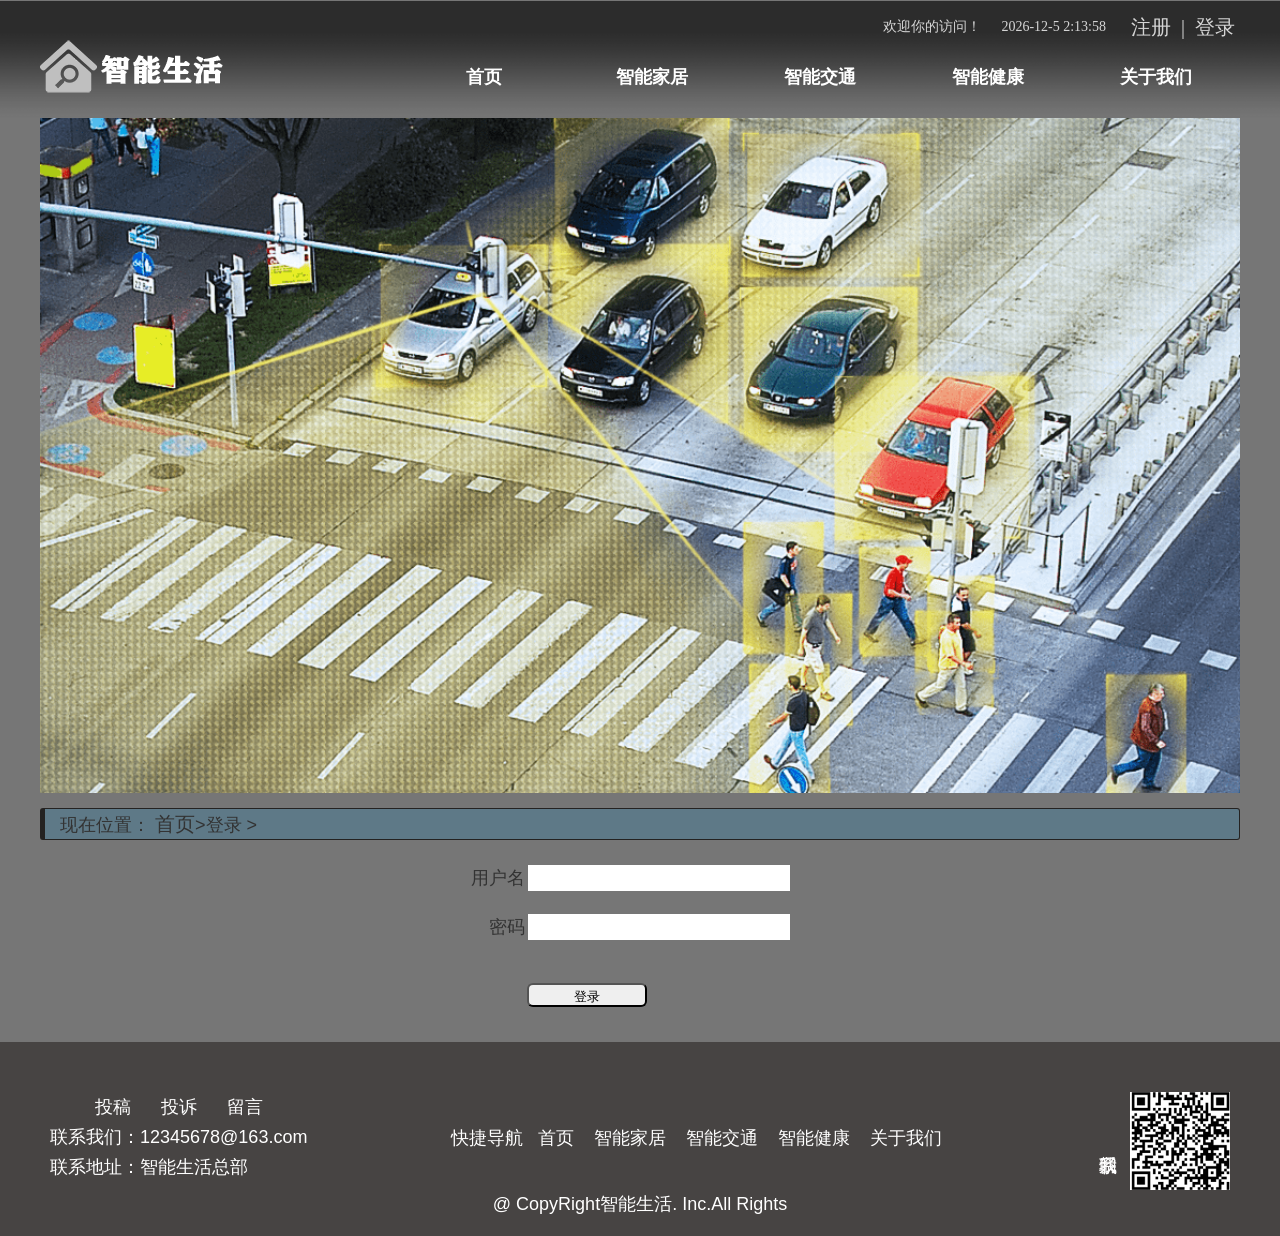
<file: login.html>
<!DOCTYPE html>
<html>
    <head>
        <meta http-equiv="Content-Type" content="text/html; charset=utf-8" />
        <meta name="viewport" content="width=device-width,initial-scale=1.0, maximum-scale=1.0, user-scalable=0" />
        <meta name="format-detection" content="telephone=no" />
        <title>登录-智能生活</title>

        <link rel="stylesheet" type="text/css" href="css/style.css" />
        <link rel="icon" href="images./icon.png">
        <script src="js/time.js"></script>

    </head>

    <body>
        <div class="topMain">
            <div class="topLeft">
            <a href="index.html" title="智能交通"><img src="images/logo01.png" alt="智能交通">
            <!-- 智能交通 -->
            </a>
        </div>
        <div class="topRight">
            <div class="topRight_t">
                <div class="welcome">欢迎你的访问！</div>
                    <div class="time">
                        <p id="datetime"></p>
                    </div>
            <ul class="login_r">
                <li><a href="reg.html">注册</a></li>
                <li>|</li>
                <li  class="hover"><a href="login.html">登录</a></li>
            </ul>
            </div>
            <ul class="topRight_b">
                <li><a href="index.html">首页</a></li>
                <li><a href="aqcs.html" target="_self">智能家居</a></li>	
                <li><a href="znjt.html" target="_self">智能交通</a></li>
                <li><a href="vod.html" target="_self">智能健康</a></li>
                <li><a href="login.html" target="_self">关于我们</a></li>   
            </ul>
        </div>
        </div>

        <div id="wrapper">
            <div class="banner">
                <img src="images/lb1.jpg"  alt="智能生活"class="box2">
            </div>

            <div id="cont_wp">
                <div id="map">
                    <div class="browse">现在位置： <a title="返回首页" href="index.html">首页</a>&gt;登录  &gt;</div>
                </div>
                <div class="zhuce">
                    <form action="#" method="post" name="mylogin">
                        <table width="100%" height="170" border="0" align="center">
                            <tr>
                                <td width="382" height="29"><div align="right">用户名</div></td>
                                <td width="566"><input name="username" type="text" class="bda" /></td>
                            </tr>
                            <tr>
                                <td height="65"><div align="right">密码</div></td>
                                <td><input name="password" type="password" class="bda" /></td>
                            </tr>
                            <tr>
                                <td>&nbsp;</td>
                                <td><input type="button" value="登录" onClick="login()" class="btn" /></td>
                            </tr>
                        </table>
                    </form>
                    <script>
                        function login()
                        {
                            username=document.mylogin.username.value;
                            password=document.mylogin.password.value;

                            if(username=="")
                            {
                                alert('用户名不能为空')
                                return false;
                            }
                            if(username.length>10)
                            {
                                alert('用户名长度不超过10字符')
                                return false;
                            }

                            if(password=="")
                            {
                                alert('密码不能为空')
                                return false;
                            }
                            if(password.length>6)
                            {
                                alert('密码长度不超过6字符')
                                return false;
                            }
                            if(username!='html5kc'||password!='123456')
                            {
                                alert('用户名或密码错误')
                                return false;
                            }

                            alert('登录成功')
                            self.location='home.html';

                        }
                    </script>
                </div>

            </div>

            <div style="clear:both"></div>
        </div>
        <div id="footer">
            <p>Copyright &#169; 智能交通</p>
        </div>
        <div class="foot">
            <div class="ftfx">
                <div class="fta">
                    <p class="a1"><a href="#">投稿</a><a href="#">投诉</a><a href="#">留言</a></p>
                    <p>联系我们：12345678@163.com</p>
                    <p>联系地址：智能生活总部</p>
                </div>
                <div class="ftb">
                    <span>快捷导航</span>
                    <a href="#">首页</a><a href="#">智能家居</a><a href="#">智能交通</a><a href="#">智能健康</a><a href="#">关于我们</a>
                </div>
                <div class="ftc">
                    <div class="c1">
                        联系我们
                    </div>
                    <div class="c2">
                        <img src="images/ma.png" alt="二维码">
                    </div>
                </div>
            </div>
            <p align="center">
                @ CopyRight智能生活. Inc.All Rights 
            </p>
    </div>
    </body>
</html>
</file>
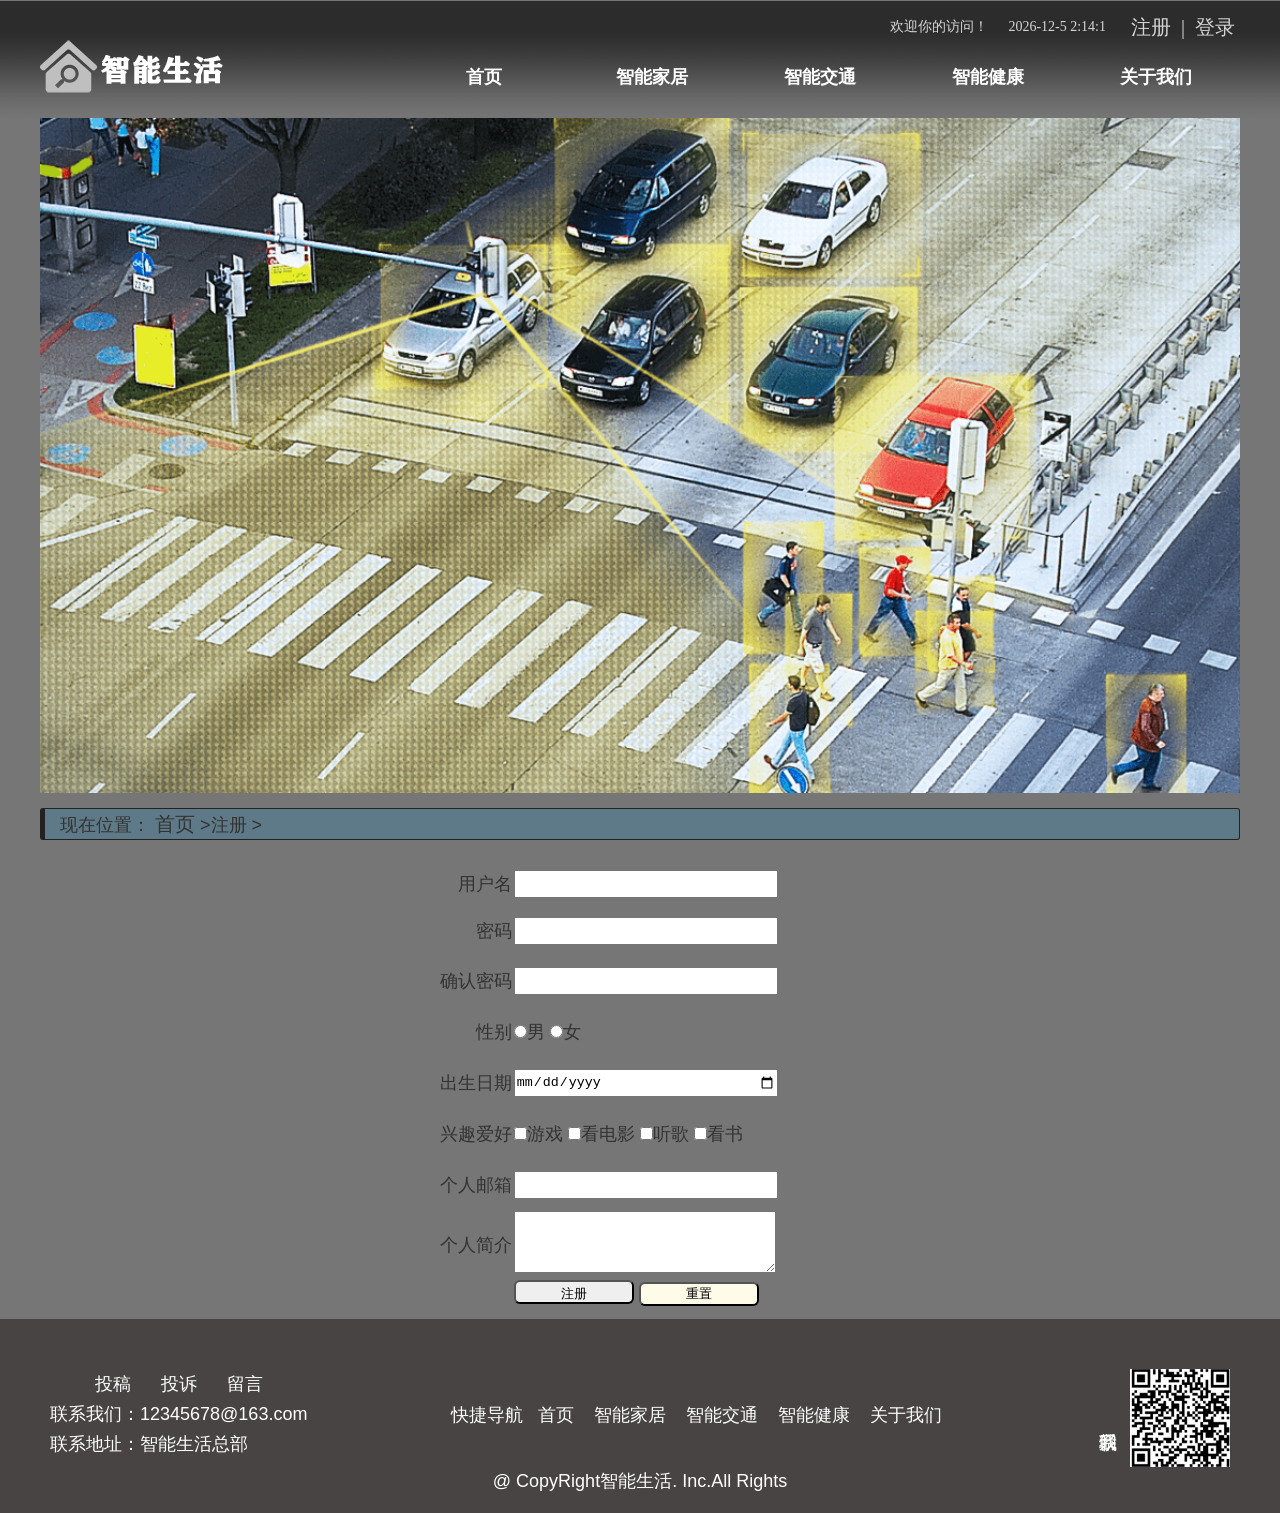
<file: reg.html>
<!DOCTYPE html>
<html>
    <head>
        <meta http-equiv="Content-Type" content="text/html; charset=utf-8" />
        <meta name="viewport" content="width=device-width,initial-scale=1.0, maximum-scale=1.0, user-scalable=0" />
        <meta name="format-detection" content="telephone=no" />
        <title>注册-智能生活</title>
        <style type="text/css">
        <link rel="icon" href="images./icon.png">

            .t2{ width:300px; height:25px; line-height:25px;}
            .t3{ width:95%; height:200px; line-height:25px;}
            table td{ border:none}
            .p2{ width:120px; height:30px; line-height:30px; cursor:pointer; background:#242221; color:#FFFFFF; border:1px solid #CCCCCC;}

        </style>
        <link rel="stylesheet" type="text/css" href="css/style.css" />
        <script src="js/time.js"></script>

    </head>

    <body>

    <div class="topMain">
    <div class="topLeft">
        <a href="index.html" title="智能交通"><img src="images/logo01.png" alt="智能交通">
            <!-- 智能交通 -->
        </a>
    </div>
    <div class="topRight">
        <div class="topRight_t">
            <div class="welcome">欢迎你的访问！</div>
            <div class="time">
                <p id="datetime"></p>
               </div>
            <ul class="login_r">
                <li  class="hover"><a href="reg.html">注册</a></li>
                <li>|</li>
                <li><a href="login.html">登录</a></li>
            </ul>
        </div>
        <ul class="topRight_b">
                <li><a href="index.html">首页</a></li>
                <li><a href="aqcs.html" target="_self">智能家居</a></li>	
                <li><a href="znjt.html" target="_self">智能交通</a></li>
                <li><a href="vod.html" target="_self">智能健康</a></li>
                <li><a href="login.html" target="_self">关于我们</a></li>   
        </ul>
    </div>
        </div>

        <div id="wrapper">
            <div class="banner">
            <img src="images/lb1.jpg" alt="智能生活" class="box2">
            </div>
            <div id="cont_wp">
                <div id="map">
                    <div class="browse">现在位置： <a title="返回首页" href="index.html">首页</a>  &gt;注册 &gt;</div>
                </div>
                <div class="zhuce">
                    <form action="#" method="post" name="zhuce">
                        <table width="100%" height="195" border="0" align="center">
                            <tr>
                                <td width="371" height="42"><div align="right">用户名</div></td>
                                <td width="577"><input name="username" type="text" class="bda" /></td>
                            </tr>
                            <tr>
                                <td height="47"><div align="right">密码</div></td>
                                <td><input name="password" type="password" class="bda" /></td>
                            </tr>
                            <tr>
                                <td height="49"><div align="right">确认密码</div></td>
                                <td><input name="password2" type="password" class="bda" /></td>
                            </tr>
                            <tr>
                                <td height="49"><div align="right">性别</div></td>
                                <td><input type="radio" name="sex" value="男"><label>男</label>
                                <input type="radio" name="sex" value="女"><label>女</label>
                                </td>
                            </tr>
                            <tr>
                                <td height="49"><div align="right">出生日期</div></td>
                                <td>
                                    <input type="date" name="rq" class="bda">
                                </td>
                            </tr>
                            <tr>
                                <td height="49"><div align="right">兴趣爱好</div></td>
                                <td>
                                    <input type="checkbox" name="xq"><label>游戏</label>
                                    <input type="checkbox" name="xq"><label>看电影</label>
                                    <input type="checkbox" name="xq"><label>听歌</label>
                                    <input type="checkbox" name="xq"><label>看书</label>
                                </td>
                            </tr>
                            <tr>
                                <td height="49"><div align="right">个人邮箱</div></td>
                                <td>
                                    <input type="email" name="email" class="bda">
                                </td>
                            </tr>
                            <tr>
                                <td height="49"><div align="right">个人简介</div></td>
                                <td>
                                    <textarea name="grjs" class="grjs"></textarea>
                                </td>
                            </tr>
                            <tr>
                                <td>&nbsp;</td>
                                <td><input type="button" value="注册" onClick="reg()" class="btn" />
                                    <input type="reset" value="重置" class="reset">
                            </tr>
                        </table>
                    </form>
                    <script src="js/yz.js"></script>
                </div>
            </div>
            <div style="clear:both"></div>
        </div>
<div id="footer">
            <p>Copyright &#169; 智能交通</p>
        </div>
        <div class="foot">
            <div class="ftfx">
                <div class="fta">
                    <p class="a1"><a href="#">投稿</a><a href="#">投诉</a><a href="#">留言</a></p>
                    <p>联系我们：12345678@163.com</p>
                    <p>联系地址：智能生活总部</p>
                </div>
                <div class="ftb">
                    <span>快捷导航</span>
                    <a href="#">首页</a><a href="#">智能家居</a><a href="#">智能交通</a><a href="#">智能健康</a><a href="#">关于我们</a>
                </div>
                <div class="ftc">
                    <div class="c1">
                        联系我们
                    </div>
                    <div class="c2">
                        <img src="images/ma.png" alt="二维码">
                    </div>
                </div>
            </div>
            <p align="center">
                @ CopyRight智能生活. Inc.All Rights 
            </p>
    </div>
</body>
</html>
</file>
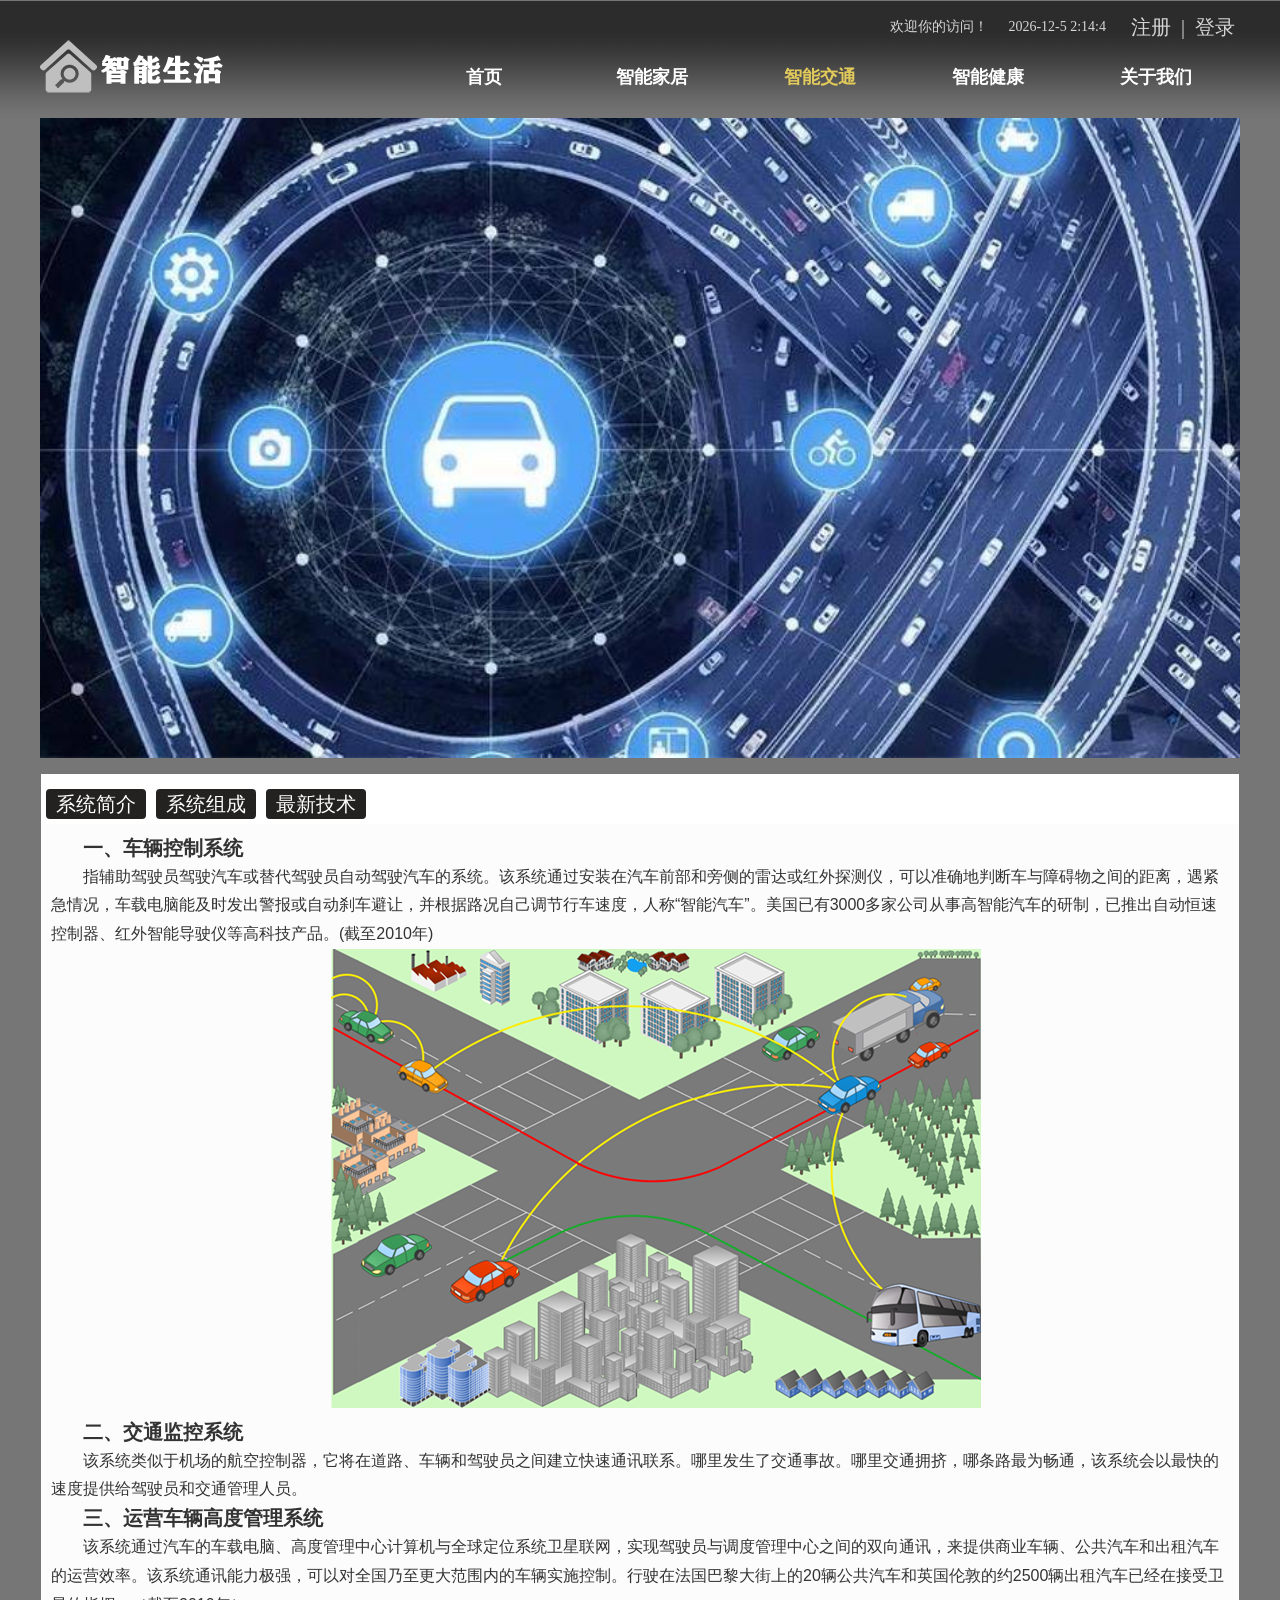
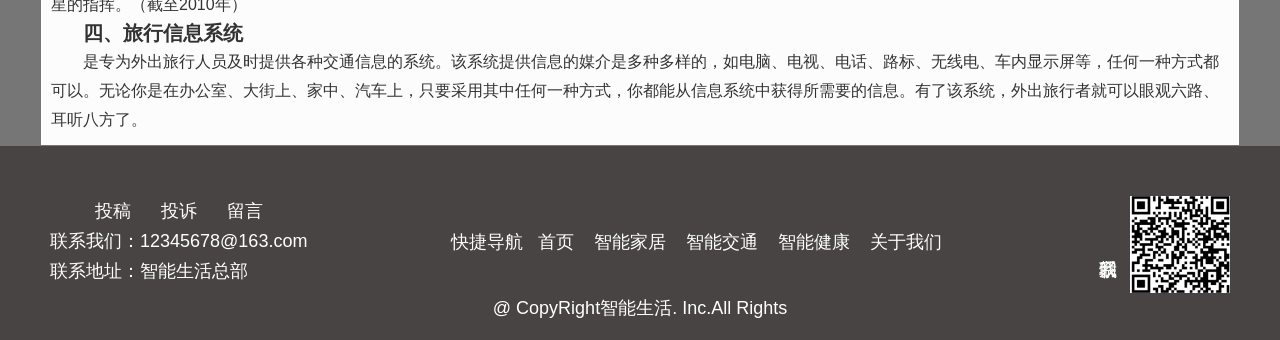
<file: xtzc.html>
<!DOCTYPE html>
<html>
    <head>
        <meta http-equiv="Content-Type" content="text/html; charset=utf-8" />
        <meta name="viewport" content="width=device-width,initial-scale=1.0, maximum-scale=1.0, user-scalable=0" />
        <meta name="format-detection" content="telephone=no" />
        <title>智能交通</title>

        <link rel="stylesheet" type="text/css" href="css/style.css" />
        <link rel="icon" href="images./icon.png">
        <script src="js/time.js"></script>
    </head>

    <body>
        <div class="topMain">
        <div class="topLeft">
        <a href="index.html" title="智能交通"><img src="images/logo01.png" alt="智能交通"></a>
        </div>
            <div class="topRight">
            <div class="topRight_t">
                <div class="welcome">欢迎你的访问！</div>
                    <div class="time">
                    <p id="datetime"></p>
                    </div>
                        <ul class="login_r">
                            <li><a href="reg.html">注册</a></li>
                            <li>|</li>
                            <li><a href="login.html">登录</a></li>
                        </ul>
            </div>
       <ul class="topRight_b">
				<li ><a href="index.html">首页</a></li>
				<li><a href="znjj--nrjj.html" target="_self">智能家居</a></li>	
				<li class="hover"><a href="znjt.html" target="_self">智能交通</a></li>
				<li><a href="znjk--nrjj.html" target="_self">智能健康</a></li>
				<li><a href="gywm.html" target="_self">关于我们</a></li>   </ul>
        </div>
        </div>
        <div id="wrapper">
            <div class="banner">
                <img src="images/c0.jpeg" alt="智能交通系统" class="box2">
            </div>
            <div class="zlbox">
                <div class="mynav">
                    <ul>
                        <li><a href="znjt.html">系统简介</a></li>
                        <li><a href="xtzc.html">系统组成</a></li>
                        <li><a href="zxjs.html">最新技术</a></li>
                    </ul>
                </div>
                <div class="rwzs">
                    <div class="art_entry">

                        <h1>一、车辆控制系统</h1>
                        <p>指辅助驾驶员驾驶汽车或替代驾驶员自动驾驶汽车的系统。该系统通过安装在汽车前部和旁侧的雷达或红外探测仪，可以准确地判断车与障碍物之间的距离，遇紧急情况，车载电脑能及时发出警报或自动刹车避让，并根据路况自己调节行车速度，人称“智能汽车”。美国已有3000多家公司从事高智能汽车的研制，已推出自动恒速控制器、红外智能导驶仪等高科技产品。(截至2010年)</p>
                        <div class="ctimg"><img src="images/c2.jpg" alt="车辆控制系统"></div>
                        <h1>二、交通监控系统</h1>
                        <p>该系统类似于机场的航空控制器，它将在道路、车辆和驾驶员之间建立快速通讯联系。哪里发生了交通事故。哪里交通拥挤，哪条路最为畅通，该系统会以最快的速度提供给驾驶员和交通管理人员。</p>
                        <h1>三、运营车辆高度管理系统</h1>
                        <p>该系统通过汽车的车载电脑、高度管理中心计算机与全球定位系统卫星联网，实现驾驶员与调度管理中心之间的双向通讯，来提供商业车辆、公共汽车和出租汽车的运营效率。该系统通讯能力极强，可以对全国乃至更大范围内的车辆实施控制。行驶在法国巴黎大街上的20辆公共汽车和英国伦敦的约2500辆出租汽车已经在接受卫星的指挥。（截至2010年）</p>
                        <h1>四、旅行信息系统</h1>
                        <p>是专为外出旅行人员及时提供各种交通信息的系统。该系统提供信息的媒介是多种多样的，如电脑、电视、电话、路标、无线电、车内显示屏等，任何一种方式都可以。无论你是在办公室、大街上、家中、汽车上，只要采用其中任何一种方式，你都能从信息系统中获得所需要的信息。有了该系统，外出旅行者就可以眼观六路、耳听八方了。</p>
                    </div>
                </div>
            </div>
        </div>
        <div id="footer">
            <p>Copyright &#169; 智能交通</p>
        </div>
        <div class="foot">
            <div class="ftfx">
                <div class="fta">
                    <p class="a1"><a href="#">投稿</a><a href="#">投诉</a><a href="#">留言</a></p>
                    <p>联系我们：12345678@163.com</p>
                    <p>联系地址：智能生活总部</p>
                </div>
                <div class="ftb">
                    <span>快捷导航</span>
                    <a href="index.html">首页</a><a href="znjj--nrjj.html">智能家居</a><a href="znjt.html">智能交通</a><a href="znjk--nrjj.html">智能健康</a><a href="gywm.html">关于我们</a>
                </div>
                <div class="ftc">
                    <div class="c1">
                        联系我们
                    </div>
                    <div class="c2">
                        <img src="images/ma.png" alt="二维码">
                    </div>
                </div>
            </div>
            <p align="center">
                @ CopyRight智能生活. Inc.All Rights 
            </p>
        </div>
    </body>
</html>
</file>
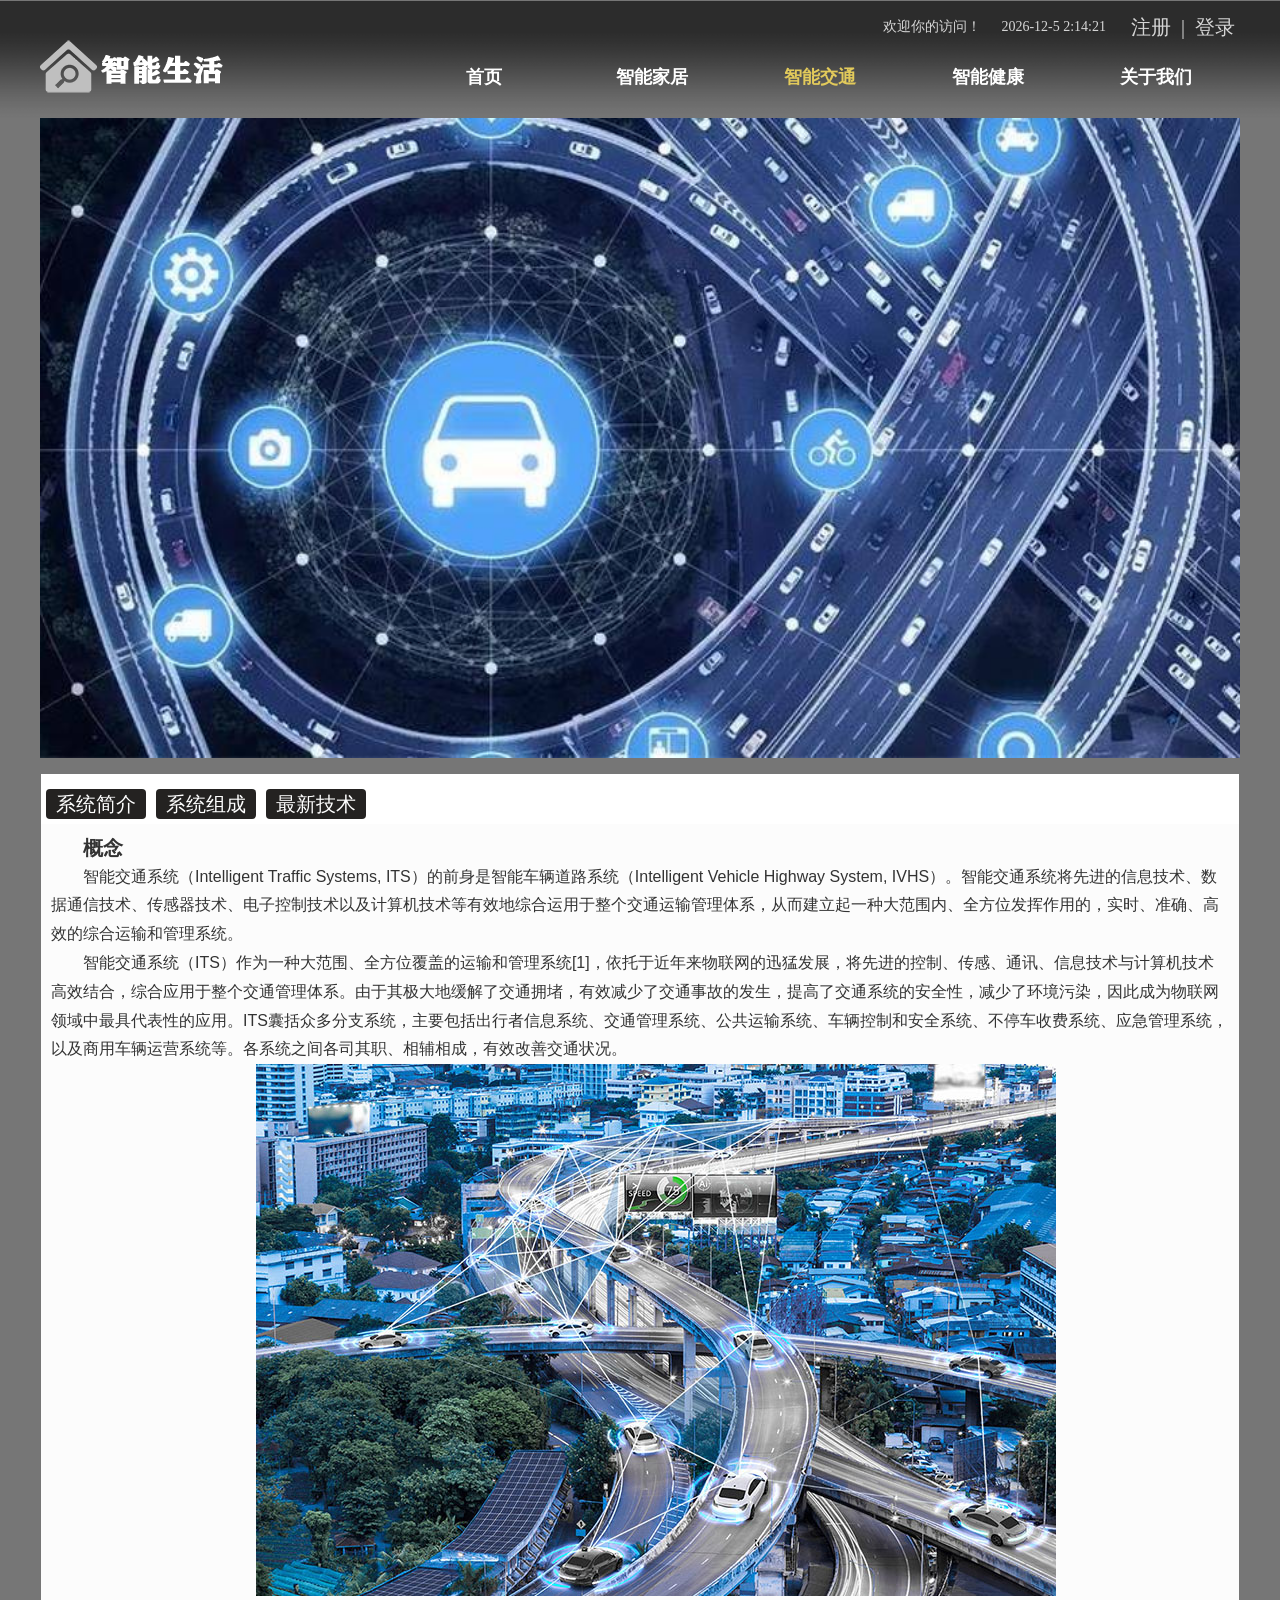
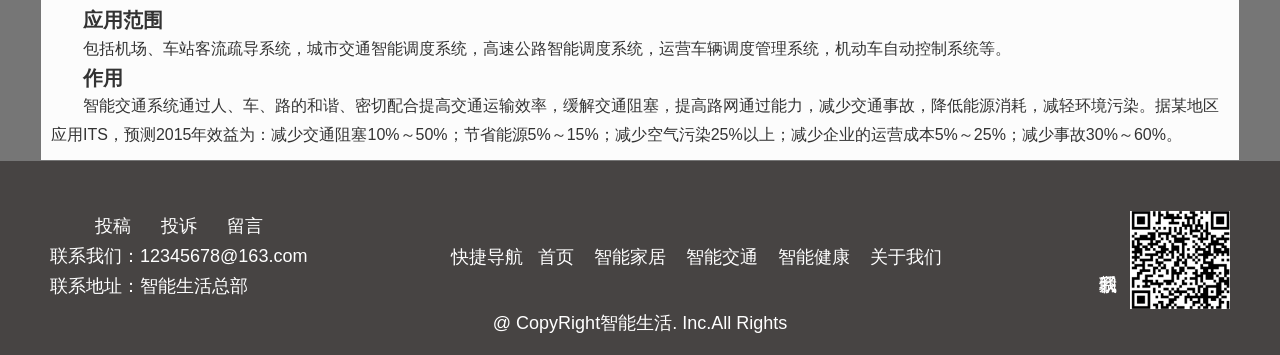
<file: znjt.html>
<!DOCTYPE html>
<html>
    <head>
        <meta http-equiv="Content-Type" content="text/html; charset=utf-8" />
        <meta name="viewport" content="width=device-width,initial-scale=1.0, maximum-scale=1.0, user-scalable=0" />
        <meta name="format-detection" content="telephone=no" />
        <title>智能交通</title>

        <link rel="stylesheet" type="text/css" href="css/style.css" />
        <link rel="icon" href="images./icon.png">
        <script src="js/time.js"></script>
    </head>

    <body>
        <div class="topMain">
        <div class="topLeft">
        <a href="index.html" title="智能交通"><img src="images/logo01.png" alt="智能交通">
            <!-- 智能交通 -->
        </a>
        </div>
        <div class="topRight">
            <div class="topRight_t">
            <div class="welcome">欢迎你的访问！</div>
            <div class="time">
                <p id="datetime"></p>
                </div>
            <ul class="login_r">
                <li><a href="reg.html">注册</a></li>
                <li>|</li>
                <li><a href="login.html">登录</a></li>
            </ul>
            </div>
        <ul class="topRight_b">
				<li ><a href="index.html">首页</a></li>
				<li><a href="znjj--nrjj.html" target="_self">智能家居</a></li>	
				<li class="hover"><a href="znjt.html" target="_self">智能交通</a></li>
				<li><a href="znjk--nrjj.html" target="_self">智能健康</a></li>
				<li><a href="gywm.html" target="_self">关于我们</a></li>   </ul>
        </div>
        </div>
        <div id="wrapper">
            <div class="banner">
                <img src="images/c0.jpeg" alt="智能交通系统" class="box2">
            </div>
            <div class="zlbox">
                <div class="mynav">
                    <ul>
                        <li><a href="znjt.html">系统简介</a></li>
                        <li><a href="xtzc.html">系统组成</a></li>
                        <li><a href="zxjs.html">最新技术</a></li>
                    </ul>
                </div>
                <div class="rwzs">
                    <div class="art_entry">
                        <h1>概念</h1>
                        <p>智能交通系统（Intelligent Traffic Systems, ITS）的前身是智能车辆道路系统（Intelligent Vehicle Highway System, IVHS）。智能交通系统将先进的信息技术、数据通信技术、传感器技术、电子控制技术以及计算机技术等有效地综合运用于整个交通运输管理体系，从而建立起一种大范围内、全方位发挥作用的，实时、准确、高效的综合运输和管理系统。</p>
                        <p>智能交通系统（ITS）作为一种大范围、全方位覆盖的运输和管理系统[1]，依托于近年来物联网的迅猛发展，将先进的控制、传感、通讯、信息技术与计算机技术高效结合，综合应用于整个交通管理体系。由于其极大地缓解了交通拥堵，有效减少了交通事故的发生，提高了交通系统的安全性，减少了环境污染，因此成为物联网领域中最具代表性的应用。ITS囊括众多分支系统，主要包括出行者信息系统、交通管理系统、公共运输系统、车辆控制和安全系统、不停车收费系统、应急管理系统，以及商用车辆运营系统等。各系统之间各司其职、相辅相成，有效改善交通状况。</p>
                        <div class="ctimg"><img src="images/c1.jpg" alt="智能交通系统"></div>
                        <h1>应用范围</h1>
                        <p>包括机场、车站客流疏导系统，城市交通智能调度系统，高速公路智能调度系统，运营车辆调度管理系统，机动车自动控制系统等。</p>
                        <h1>作用</h1>
                        <p>智能交通系统通过人、车、路的和谐、密切配合提高交通运输效率，缓解交通阻塞，提高路网通过能力，减少交通事故，降低能源消耗，减轻环境污染。据某地区应用ITS，预测2015年效益为：减少交通阻塞10%～50%；节省能源5%～15%；减少空气污染25%以上；减少企业的运营成本5%～25%；减少事故30%～60%。</p>

                    </div>
                </div>
            </div>
    </div>

        <div id="footer">
            <p>Copyright &#169; 智能交通</p>
        </div>
        <div class="foot">
            <div class="ftfx">
                <div class="fta">
                    <p class="a1"><a href="#">投稿</a><a href="#">投诉</a><a href="#">留言</a></p>
                    <p>联系我们：12345678@163.com</p>
                    <p>联系地址：智能生活总部</p>
                </div>
                <div class="ftb">
                    <span>快捷导航</span>
                    <a href="index.html">首页</a><a href="znjj--nrjj.html">智能家居</a><a href="znjt.html">智能交通</a><a href="znjk--nrjj.html">智能健康</a><a href="gywm.html">关于我们</a>
                </div>
                <div class="ftc">
                    <div class="c1">
                        联系我们
                    </div>
                    <div class="c2">
                        <img src="images/ma.png" alt="二维码">
                    </div>
                </div>
            </div>
            <p align="center">
                @ CopyRight智能生活. Inc.All Rights 
            </p>
        </div>
    </body>
</html>
</file>
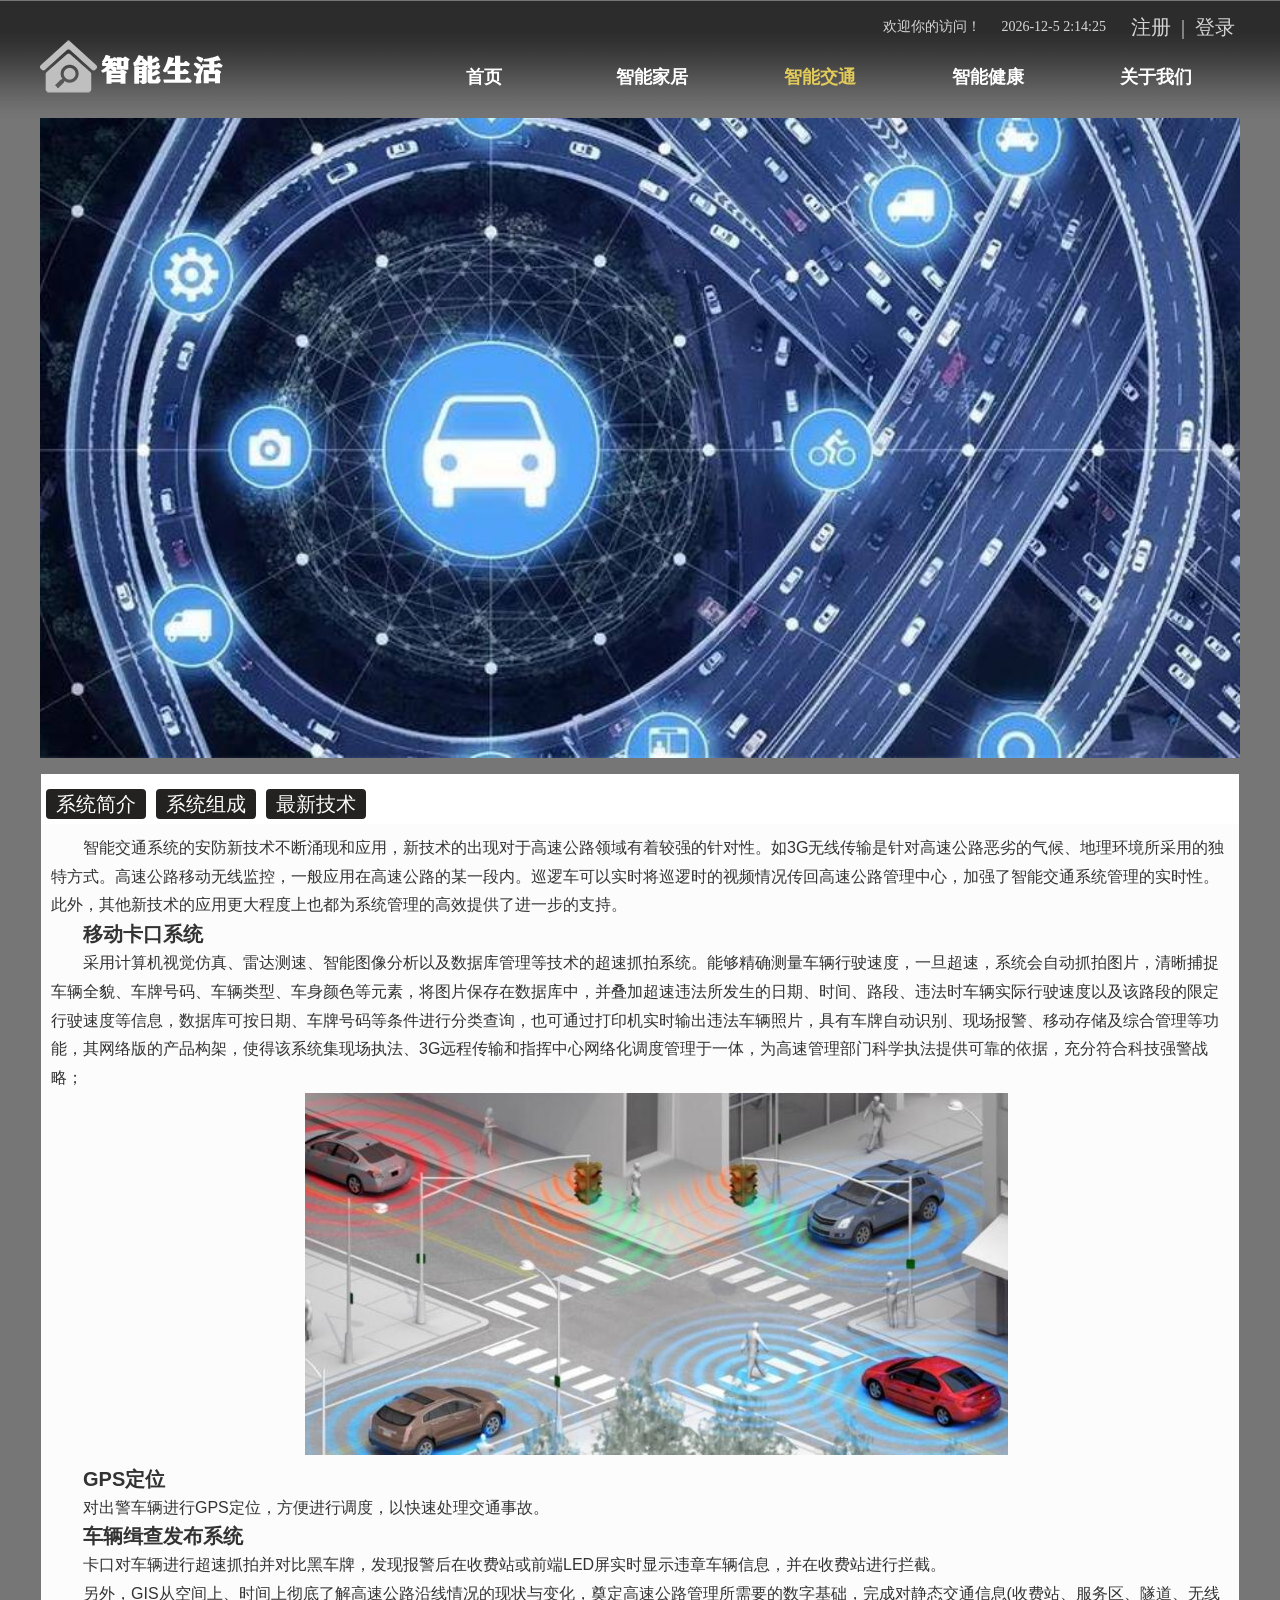
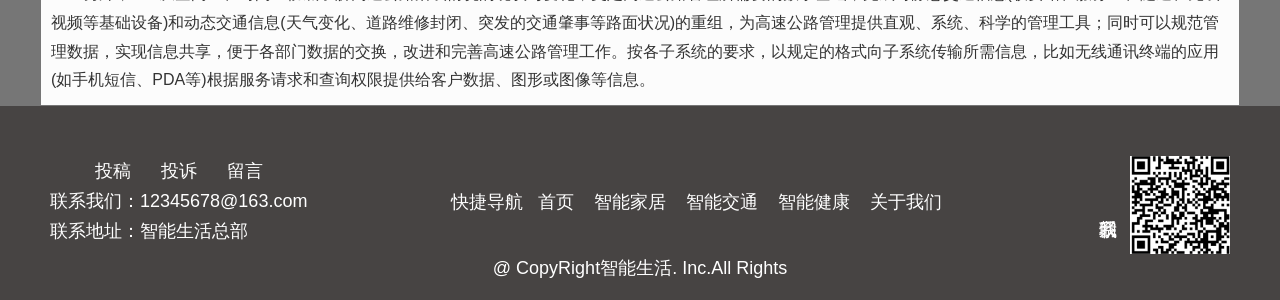
<file: zxjs.html>
<!DOCTYPE html>
<html>
    <head>
        <meta http-equiv="Content-Type" content="text/html; charset=utf-8" />
        <meta name="viewport" content="width=device-width,initial-scale=1.0, maximum-scale=1.0, user-scalable=0" />
        <meta name="format-detection" content="telephone=no" />
        <title>智能交通</title>

        <link rel="stylesheet" type="text/css" href="css/style.css" />
        <link rel="icon" href="images./icon.png">
        <script src="js/time.js"></script>
    </head>

    <body>
    
        <div class="topMain">
        <div class="topLeft">
            <a href="index.html" title="智能交通"><img src="images/logo01.png" alt="智能交通"></a>
        </div>
        <div class="topRight">
            <div class="topRight_t">
                <div class="welcome">欢迎你的访问！</div>
                    <div class="time">
                    <p id="datetime"></p>
                    </div>
                        <ul class="login_r">
                            <li><a href="reg.html">注册</a></li>
                            <li>|</li>
                            <li><a href="login.html">登录</a></li>
                        </ul>
            </div>
       <ul class="topRight_b">
				<li ><a href="index.html">首页</a></li>
				<li><a href="znjj--nrjj.html" target="_self">智能家居</a></li>	
				<li class="hover"><a href="znjt.html" target="_self">智能交通</a></li>
				<li><a href="znjk--nrjj.html" target="_self">智能健康</a></li>
				<li><a href="gywm.html" target="_self">关于我们</a></li>   </ul>
        </div>
        </div>
            <div id="wrapper">
                <div class="banner">
                    <img src="images/c0.jpeg" alt="智能交通系统" class="box2">
                </div>
                    <div class="zlbox">
                        <div class="mynav">
                            <ul>
                                <li><a href="znjt.html">系统简介</a></li>
                                <li><a href="xtzc.html">系统组成</a></li>
                                <li><a href="zxjs.html">最新技术</a></li>
                            </ul>
                        </div>
                        <div class="rwzs">
                            <div class="art_entry">
                                <p>
                                    智能交通系统的安防新技术不断涌现和应用，新技术的出现对于高速公路领域有着较强的针对性。如3G无线传输是针对高速公路恶劣的气候、地理环境所采用的独特方式。高速公路移动无线监控，一般应用在高速公路的某一段内。巡逻车可以实时将巡逻时的视频情况传回高速公路管理中心，加强了智能交通系统管理的实时性。此外，其他新技术的应用更大程度上也都为系统管理的高效提供了进一步的支持。
                                </p>
                                <h1>移动卡口系统</h1>
                                <p>
                                    采用计算机视觉仿真、雷达测速、智能图像分析以及数据库管理等技术的超速抓拍系统。能够精确测量车辆行驶速度，一旦超速，系统会自动抓拍图片，清晰捕捉车辆全貌、车牌号码、车辆类型、车身颜色等元素，将图片保存在数据库中，并叠加超速违法所发生的日期、时间、路段、违法时车辆实际行驶速度以及该路段的限定行驶速度等信息，数据库可按日期、车牌号码等条件进行分类查询，也可通过打印机实时输出违法车辆照片，具有车牌自动识别、现场报警、移动存储及综合管理等功能，其网络版的产品构架，使得该系统集现场执法、3G远程传输和指挥中心网络化调度管理于一体，为高速管理部门科学执法提供可靠的依据，充分符合科技强警战略；
                                </p>
                                <div class="ctimg"><img src="images/c3.jpg" alt="移动卡口系统"></div>
                                <h1>GPS定位</h1>
                                <p>对出警车辆进行GPS定位，方便进行调度，以快速处理交通事故。</p>
                                <h1>车辆缉查发布系统</h1>
                                <p>卡口对车辆进行超速抓拍并对比黑车牌，发现报警后在收费站或前端LED屏实时显示违章车辆信息，并在收费站进行拦截。</p>
                                <p>另外，GIS从空间上、时间上彻底了解高速公路沿线情况的现状与变化，奠定高速公路管理所需要的数字基础，完成对静态交通信息(收费站、服务区、隧道、无线视频等基础设备)和动态交通信息(天气变化、道路维修封闭、突发的交通肇事等路面状况)的重组，为高速公路管理提供直观、系统、科学的管理工具；同时可以规范管理数据，实现信息共享，便于各部门数据的交换，改进和完善高速公路管理工作。按各子系统的要求，以规定的格式向子系统传输所需信息，比如无线通讯终端的应用(如手机短信、PDA等)根据服务请求和查询权限提供给客户数据、图形或图像等信息。</p>
                            </div>
                        </div>
                </div>
        </div>

        <div id="footer">
            <p>Copyright &#169; 智能交通</p>
        </div>
        <div class="foot">
            <div class="ftfx">
                <div class="fta">
                    <p class="a1"><a href="#">投稿</a><a href="#">投诉</a><a href="#">留言</a></p>
                    <p>联系我们：12345678@163.com</p>
                    <p>联系地址：智能生活总部</p>
                </div>
                <div class="ftb">
                    <span>快捷导航</span>
                    <a href="index.html">首页</a><a href="znjj--nrjj.html">智能家居</a><a href="znjt.html">智能交通</a><a href="znjk--nrjj.html">智能健康</a><a href="gywm.html">关于我们</a>
                </div>
                <div class="ftc">
                    <div class="c1">
                        联系我们
                    </div>
                    <div class="c2">
                        <img src="images/ma.png" alt="二维码">
                    </div>
                </div>
            </div>
            <p align="center">
                @ CopyRight智能生活. Inc.All Rights 
            </p>
        </div>
    </body>
</html>
</file>
<file: css/style.css>
body {
	margin: 0px;
	padding: 0px;
	font-size: 18px;
	color: #333333;
	background: #767676;
	font-family: Arial, Helvetica, sans-serif
}

ul{
	margin: 0px!important;
	padding: 0px;
	list-style: none;
    font-size: 20px;
}

*{
	margin: 0px;
	padding: 0px;
}

a,a:link,a:visited {
	color: #333333;
	text-decoration: none;
    font-size: 20px;
}

#head,#top {
	width: 100%;
	margin: 0 auto;
	background:#8fb2c9;
}

#top .logo a {
	overflow: hidden;
	font-size: 0;
	cursor: pointer;
	display: block;

}

#top .logo img {
	height:50px;
}

.banner {
	margin-bottom: 10px
}

#navBar ul li:hover,#navBar ul li a:hover {
	color: #e2ca5b;
	/* background: #e2ca5b; */
	text-decoration: none
}

#navBar ul li a {
	display: block
    font-size: 24px;
}
#navBar ul li:nth-child(5){ border-right:none}
@media  screen and (min-width:769px){
.Mob_ico{ display:none}
#top .logo {
	float: left;
	height:50px; margin:10px 0px;
}
#top .time {
	float: right;
	height:33px; margin:10px 10px;
}

#head {
	border-bottom: 1px dashed #767676;
}
#head .left {
	float: left;
	width: 200px;
	height:30px;
	line-height:30px;
	font-size: 20px;
	text-align: left;
}

#head ul {
	float: right;
	margin: 0px;
	padding: 0 10px;
	width:200px;
	font-size: 20px;
	color: #FFFFFF;
}

#head ul li {
	float: right;
	height: 30px;
	line-height: 30px;
	padding-left: 5px;
	font-size: 20px;
}
#navBar ul {
	height: 40px;
	display: block
}
.fixed{ position:fixed; top:0; z-index:999; width:100%}
#navBar ul li {
	float: left;
	width:18%;
	line-height: 40px;
	text-align: center;
    font-size: 20px;
	/* border-right: 1px solid #242221; */
}

#navBar li:nth-child(7) {
	border-right: 0px solid #242221
}

#navBar ul li a,#navBar ul li a:visited {
	text-align: center;
	font-size: 20px;
	font-family: 微软雅黑;
	font-weight: bold; 
    display:block
}


.banner img {
	width: 100%;

}

.content {
}
#wrapper {
	margin: 0 auto;
	/* width:1800px; */
	margin-top: 10px;
	margin: 0 40px;
}

#main_cont {
	float: left;
	width: 720px;
}

#index-con {
	/* width:1800px; */
	margin: 0 auto;
	border: 1px solid #767676;
	background:#f1f0ed
}

.index_about {
	width: 1000px;
	margin: 20px 0px 0px 10px;
	float: left;
}

.index_about P.about_con {
	padding: 15px 0px;
	text-indent: 2em; 
    line-height:24px;
    font-size: 16px;
}

.index_new {
	float: right;
	width: 900px;
	margin: 20px 10px 0px 0px;
}

.index_new p{ 
    line-height:24px; 
    text-indent:2.0em; 
    margin-top:10px;
    font-size: 16px;
}
    
.pro_xs ul li {
	float: left;
	width: 25%;
	margin-top: 10px;
	margin-bottom: 10px;
}

.pro_xs img {
	width: 100%;
	height: 180px;
}
.cp_box ul li {
	float: left;
	width: 33.33%;
	margin-top: 5px;
	margin-bottom: 5px;
	background: #AD8B73;
	overflow: hidden;
}

.cp_box img {
	width: 100%;
	height: 180px;
	transition: all 0.7s;
}

#sidebar {
	width: 250px;
	float: right;
	border: 0px solid #767676;
}
#footer {
	width:1200px; display:none;
	margin: 0 auto;
	margin-top: 10px;
	padding: 0px;
	border-top: 2px solid #8fb2c9;
	color: #403F3E
}

#footer p {
	height: 60px;
	line-height: 60px;
	text-align: center;
	background: #5e7987;
	font-size: 16px
}
.ftfx{ display:flex;justify-content:space-between; }

.foot { padding:50px 50px; padding-bottom:20px;
	background:#474443;
	color: #FFFFFF
}
.foot a{ color:#FFF; font-size: 18px;}
.fta p{ line-height:30px;font-size: 18px;}
.fta .a1{ text-align:center}
.fta .a1 a{ padding:0px 15px; color:#FFF; font-size: 18px;}
.ftb{ padding-top:30px; line-height:30px}
.ftb span{ font-size:18px; vertical-align:middle}
.ftb a{ padding:0px 10px; vertical-align:middle; font-size: 18spx;}
.ftc{display:flex;justify-content:center;align-items:center }
.ftc .c1{writing-mode: vertical-rl;}
.ftc .c2{ width:100px; height:100px; margin-left:10px;}
.ftc .c2 img{ width:100%}	
}
@media  screen and (max-width:768px){	
#top{ position:relative}
#top .logo {
	height:50px; margin:10px 0px; text-align:center;
}
#top .time {

	height:33px; margin:10px 0px; text-align:center
}
#head {
	border-bottom: 1px dashed #767676;
}
#head .content{ display:flex;justify-content:space-around;}
#head .left {
	height:30px;
	line-height:30px;
	font-size:20px; text-align:center; width:100%; overflow:hidden;
}

#head ul {
	font-size:1.2em;display:flex;justify-content:center; column-gap:10px;
	color: #666; width:100%;
}

#head ul li {
	height: 30px;
	line-height: 30px;
	font-size:24px;
}
.Mob_ico{ position:absolute;left:10px; top:0px;}
.Mob_ico img{ width:39px; height:35px;}
#navBar{ position:relative;}
.nava{ height:0px!important;}
.navb{ height:160px!important; transition:all 0.6s}
#navBar ul { position:absolute; top:10px; left:0px; width:300px;height:0px; background:#FFF; z-index:9999;overflow:hidden
}

#navBar ul li {
	line-height:30px;
	text-align: center;
    font-size: 24px;
}

#navBar ul li a,#navBar ul li a:visited {
	text-align: center;
	font-size:1.4em;

}

.banner img {
	width: 100%;
	height: 200px;
}

.content {
max-width: 768px;
}
#wrapper {
max-width: 768px;
margin-top: 10px;
}

#main_cont {
}

#index-con {
	border: 1px solid #767676;
	background: #FAFAFA
}
.index_about {
	margin: 20px 0px 0px 10px;
}

.index_about P.about_con {
	padding: 12px 0px;
	text-indent: 2em;
	font:14px/24px simsun, Arial, Helvetica, 
    sans-serif;
    font-size: 16px;
}

.index_new {
	margin: 20px 10px 0px 0px;
}

.index_new li a {
	display: block;
	white-space: nowrap;
	overflow: hidden;
    font-size: 20px;
}
.pro_xs ul li {
	float: left;
	width:50%;
	margin-top: 10px;
	margin-bottom: 10px;
}

.pro_xs img {
	width: 100%;
	height: 180px;
}
.cp_box ul li {
	float: left;
	width: 50%;
	margin-top: 5px;
	margin-bottom: 5px;
	background: #FFFFFF;
	overflow: hidden;
}

.cp_box img {
	width: 100%;
	height: 180px;
	transition: all 0.7s;
}

#sidebar {

	border: 0px solid #767676;
}
#footer {

	margin-top: 10px;
	padding: 0px;
	border-top: 2px solid #E5673F;
	color: #FFFFFF
}

#footer p {
	height: 60px;
	line-height: 60px;
	text-align: center;
	background: #242221;
	font-size: 16px
}
.foot{ display:none}	
}

.hyc {
	border: 1px solid #242221;
	background: #F7F7F7;
	box-shadow: 1px 1px 1px #242221
}


.about_title {
	height: 35px;
	background: #FFFFFF;
	font: 12px/35px Verdana,microsoft yahei,Arial;
}

#index-con h3.s1 {
	height: 26px;
	line-height: 26px;
	border-radius: 26px;
	border: 1px solid #767676; 
    font-size:18px!important
}

#index-con h3.s1 span {
	display: inline-table;
	height: 26px;
	padding: 0px 10px;
	background: #242221;
	border-top-left-radius: 26px;
	border-bottom-left-radius: 26px;
	color: #FFFFFF
}

.new_title {
	height: 35px;
	background: #E38C29;
	font: 12px/24px Verdana,microsoft yahei,Arial;
}

.index_new P.about_con {
	padding: 15px 0px;
	text-indent: 2em;
	line-height: 25px;
}

.new_title h3 {
	padding-left: 10px;
	height: 30px;
	line-height: 30px;
	border: 1px solid #767676
}

#index-con .more {
	float: right;
	width: 35px;
	padding: 0px 10px;
}

.index_new ul {
	margin-top: 18px;
}

.index_new li {
	list-style: none;
	line-height: 30px;
	background-image: url(../images/jt.png);
	background-size: 18px 18px;
	background-repeat: no-repeat;
	background-position: left center;
	white-space: nowrap;
	overflow: hidden;
	padding-left: 25px;
	margin-left: 20px;
	border-bottom: 1px dashed #242221;
	font-size: 12px;
	position: relative;
}

.index_new .time {
	position: absolute;
	right: 10px;
	top: 0px;
	height: 30px;
	width: 80px;
	text-align: right;
	color: #505050;
}

.product_title h3 {
	padding-left: 10px;
	height: 30px;
	line-height: 30px;
	border: 1px solid #767676;
	background: #FFFFFF
}

.pro_xs {
	margin-top: 10px;
}

.pro_xs ul {
	list-style: none;
	margin: 0;
	padding: 0;
}


.pro_xs ul li .bd {
	margin-right: 10px;
	border: 1px solid #767676;
	border-radius: 6px;
	background: #F6F6F6;
}

.pro_xs ul li:nth-child(4n) .bd {
	margin-right: 0px;
}

.pro_xs img:hover {
	transition: all 0.9s;
	transform: scale(1.2);
}

.pro_xs .tta {
	text-align: center;
	line-height: 30px;
	white-space: nowrap;
	overflow: hidden;
	height: 30px;
	color: #333333;
	font-size: 14px;
	font-weight: bold;
}

.index_product {
	margin-left: 10px;
	margin-right: 10px;
	margin-top: 10px;
}

#map {
	background: #5e7987;
	border: 1px solid #242221;
	height: 30px;
	border-left: 5px solid #242221;
	margin: 0 0 10px 0;
	border-radius: 3px;
}

.browse {
	padding-left: 15px;
	line-height: 30px;
	text-align: left;
}


.div_page {
	margin: 10px 0 10px 0;
}

.div_page span, .div_page a {
	float: left;
	background: #B2BBBE;
	margin: 0 3px 0 0;
	padding: 4px 6px;
	line-height: 100%;
	border: 1px solid #ccc;
}

.current {
	background: #242221!important;
	border: 1px solid #242221;
	color: #FFFFFF;
}

.art_content {
	background: #F7F7F7;
	box-shadow: 0 1px 5px rgba(0,0,0,0.1);
}

h1.art_title {
	padding: 10px 10px 10px 10px;
	margin: 0;
	text-align: center;
	font-size: 18px;
	color: #333333;
	font-weight: 800;
}

.art_date {
	margin: 0 0 0 0;
	padding: 5px 15px 8px 15px;
	font-size: 14px;
	text-align: center;
	color: #666666;
	border-bottom: 1px dashed #E1D4C0;
}

.art_entry {
	margin: 0 0 0 0;
	padding: 10px;
	font-size: 16px;
	word-break: break-all;
	text-align: left;
	line-height: 180%;
	text-indent: 2em;
	background: #FCFCFC;
}
.ctimg{ text-align:center}
.ctimg img {
	max-width:80%;
	text-align: center
}


/*注册*/

.zhuce {
	padding: 10px;
	position: relative;
	border: 1px solid #767676
}

.zhuce .bda {
	width: 260px;
	height:24px;
	line-height: 24px;
}

.zhuce .btn {
	width: 120px;
	height: 24px;
	line-height: 24px; border-radius:6px;
}
.zhuce .btn:hover{ background:#f8e8c1; cursor:pointer}
.reset{ background:#FFFBE9;width: 120px;height: 24px;border-radius:6px;}
.reset:hover{ background:#f8e8c1; color:#403F3E}
.grjs{ height:60px; width:260px;}

.mynav {
	height: 30px;
	margin-bottom: 10px;
}

.mynav li {
	float: left;
	height: 30px;
	line-height: 30px; padding:0px 10px; margin:5px 5px;
	border-radius: 4px;
	text-align: center;
	background: #242221;
	font-size: 1.0em;
	color: #FFFFFF
}

.mynav li a {
	color: #FFFFFF
}
.zlbox tr {
	border: none;
/*隐藏边框 */
}

.zlbox td {
	border-bottom: 1px solid #767676;
	border-top: 1px solid #767676; padding:10px 0px
}
.zlbox {
    background: #FFFFFF;
    border: 1px solid #767676;
    padding-top: 10px;
}
/********************new***************************/
.topMain{
	position: sticky;
	left: 0;
	right: 0;
	height: 98px;
	background: url(../images/head-bg.png) center repeat-x;
	background-size: auto 99%;
	padding: 20px 40px 0;
	display: flex;
	justify-content: space-between;
	top: -1px;
	z-index: 999;
	}
.topMain .topLeft{
    width: 10%;
    display: flex;
    align-items: center;
}
.topRight{
    display: flex;
    color: #fff;
    flex-wrap: wrap;
    justify-content: right;
    width: 70%;
    font-family: 微软雅黑;
}
.topRight_t{
    display: flex;
    line-height: 14px;
    opacity: .8;
    font-size: 14px;
}
.topRight_t .time{
    margin-left: 20px;
}
.topRight_t .time i{color: #fff;}
.topRight_t .login_r{
    display: flex;
    padding-left: 20px;
}
.login_r li {
    margin: 0 5px;
}
.login_r li a{
    color: #fff;
}
.topRight_b li:hover a,.topRight_b .hover a{color: #e2ca5b;}
.topRight_b{
    width: 100%;
    display: flex;
}
.topRight_b li{
    width: 20%;
    text-align: center;
    font-weight: bold;
    height: 20px;
    line-height: 20px;
}
.topRight_b li a{
    color: #fff;
    font-size: 18px;
}
h1{font-size: 20px;}
</file>
